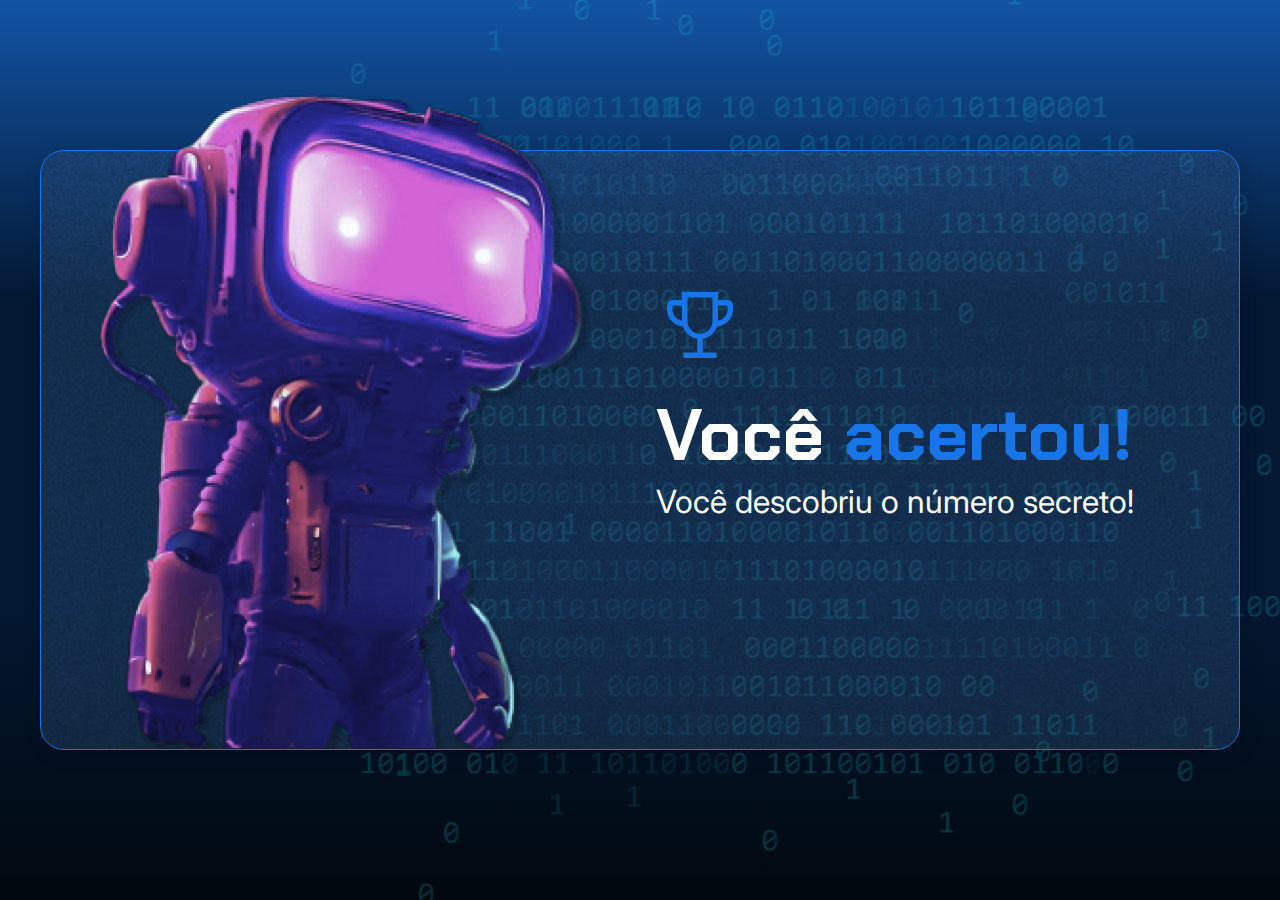
<file: logica-js-projeto_inicial (4)/logica-js-projeto_inicial/index.html>
<!DOCTYPE html>
<html lang="en">

<head>
    <meta charset="UTF-8">
    <meta name="viewport" content="width=device-width, initial-scale=1.0">
    <link rel="preconnect" href="https://fonts.googleapis.com">
    <link rel="preconnect" href="https://fonts.gstatic.com" crossorigin>
    <link href="https://fonts.googleapis.com/css2?family=Chakra+Petch:wght@700&family=Inter:wght@400;700&display=swap"
        rel="stylesheet">
    <link rel="stylesheet" href="style.css">
    <title>JS Game</title>
</head>

<body>
    <div class="container">
        <div class="container__conteudo">
            <img src="./img/robot.png" alt="robô mergulhador" class="container__imagem-robo" />
            <div class="container__informacoes">
                <img src="./img/trophy.png" alt="ícone de um troféu" />
                 <div class="container__texto">
                    <h1>Você <span class="container__texto-azul">acertou!</span></h1>
                    <h2>Você descobriu o número secreto!</h2>
                </div>
            </div>
        </div>
    </div>
    <script src="app.js" defer></script>
</body>

</html>
</file>
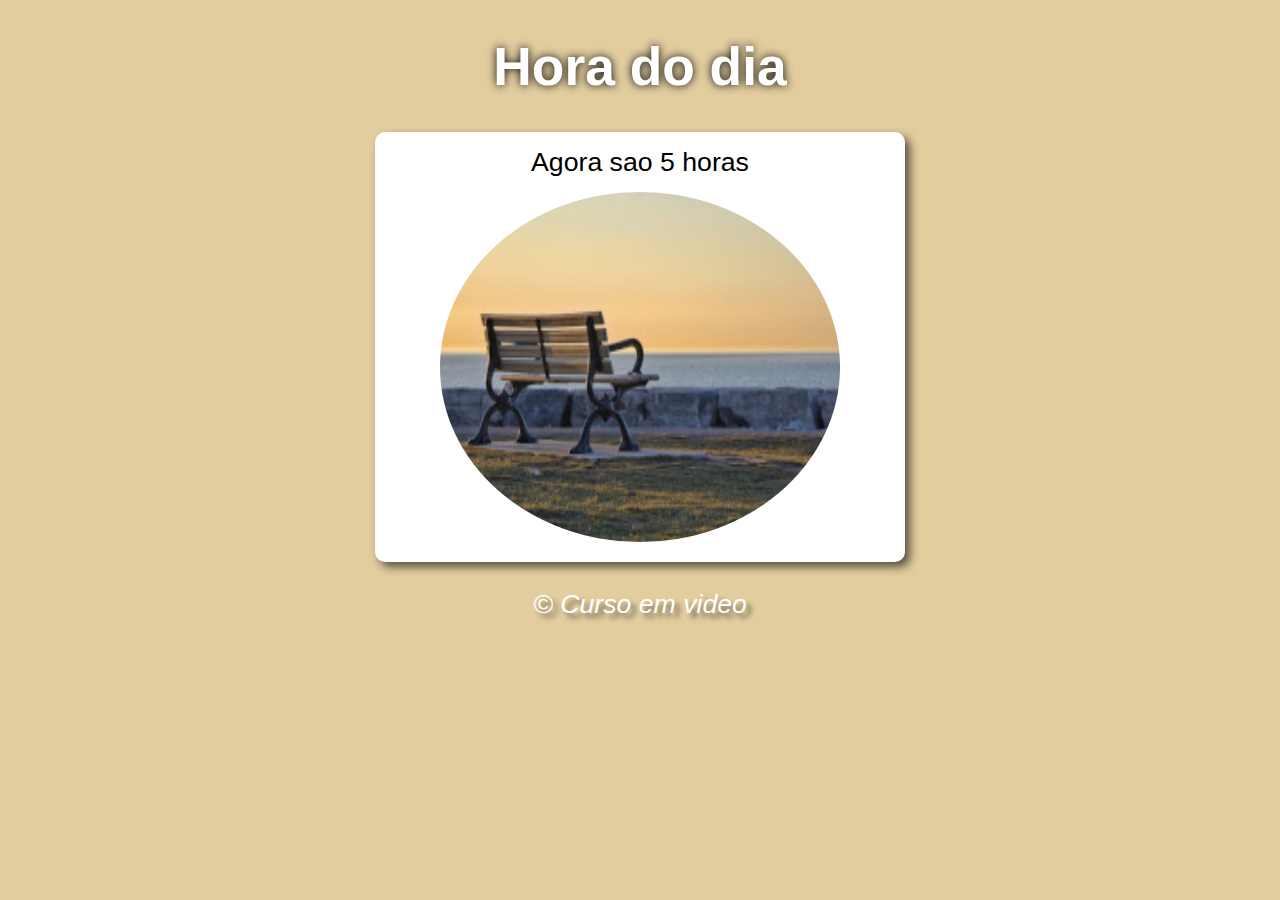
<file: aula004/desafio001.html>
<!DOCTYPE html>
<html lang="pt-br">
<head>
    <meta charset="UTF-8">
    <meta name="viewport" content="width=device-width, initial-scale=1.0">
    <title>Hora do dia</title>
    <link rel="stylesheet" href="estilos/styledesafio1.css">
</head>
<body onload="carregar()">
    <header>
        <h1>Hora do dia</h1>
    </header>
    <main>
        <section>
            <div id="texto">Hora do dia</div>   
            <div id="foto"> 
                <img id="imagem" src="imagens/manhareal.jpg" alt="imagem de dia">
            </div>         
        </section>
    </main>
    <footer>
        <p>&copy; Curso em video</p>
    </footer>
    <script src="scriptdesafio1.js"></script>
</body>
</html>
</file>
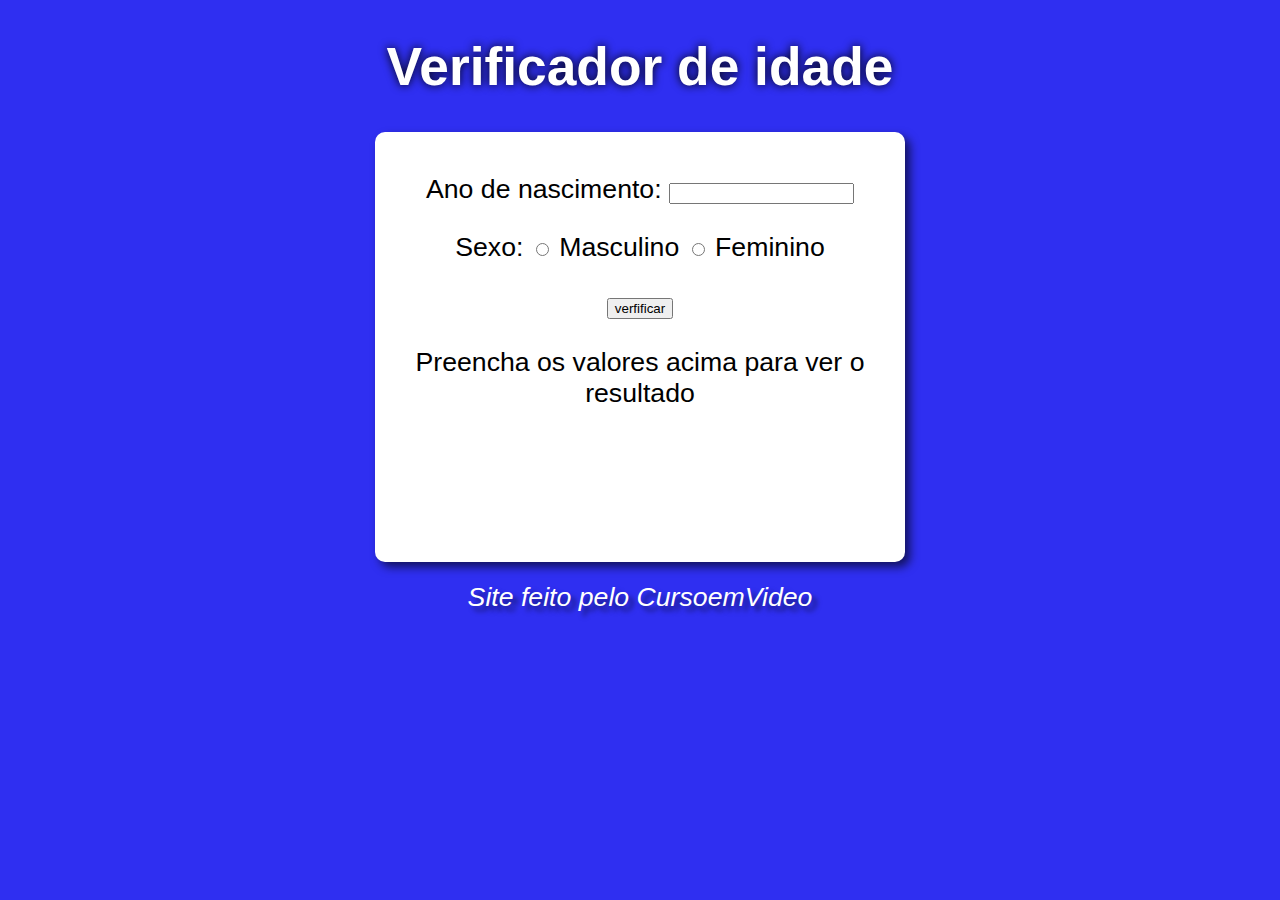
<file: aula004/desafio002.html>
<!DOCTYPE html>
<html lang="pt-br">
<head>
    <meta charset="UTF-8">
    <meta name="viewport" content="width=device-width, initial-scale=1.0">
    <title>saiba sua idade</title>
    <link rel="stylesheet" href="estilos/styledesafio2.css">
</head>
<body>
    <header>
        <h1>Verificador de idade</h1>
    </header>
    <main>
        <section>
            <div>
                <p>
                    Ano de nascimento: 
                    <input type="number" id="txtano" name="nun">
                </p>
                <p>
                    Sexo:
                    <input type="radio" name="radsex" id="masc">
                    <label for="masc">Masculino</label>
                    <input type="radio" name="radsex" id="fem">
                    <label for="fem">Feminino</label>
                </p>
                <p>
                    <input type="button" value="verfificar" onclick="verificar()">
                </p>
            </div>   
            <div id="res">
                Preencha os valores acima para ver o resultado
            </div>         
        </section>
    </main>
    <footer>
        Site feito pelo CursoemVideo
    </footer>
    <script src="scriptdesafio2.js"></script>
</body>
</html>
</file>
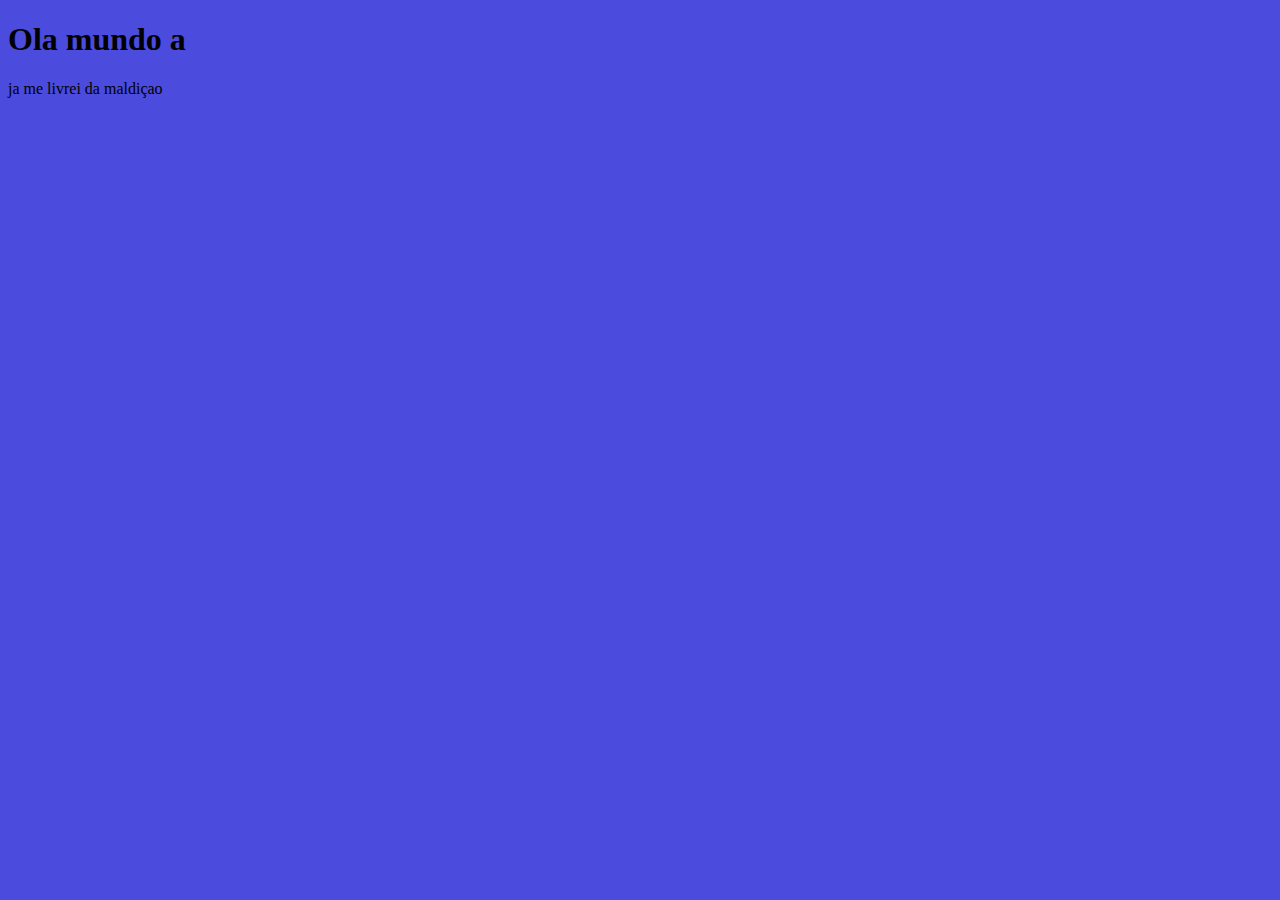
<file: aula004/ex001.html>
<!DOCTYPE html>
<html lang="pt-br">
<head>
    <meta charset="UTF-8">
    <meta name="viewport" content="width=device-width, initial-scale=1.0">
    <title>Document</title>
    <style>
        body{
            background-color: rgb(75, 75, 221);
        }
    </style>
</head>
<body>
    <h1>Ola mundo a</h1>
    <p>ja me livrei da maldiçao</p>
    <script>
        alert('Minha primeira mensagem')
        confirm('esta gostando de javascript?')
        prompt('Qual e seu nome?')  
    </script>
</body>
</html>
</file>
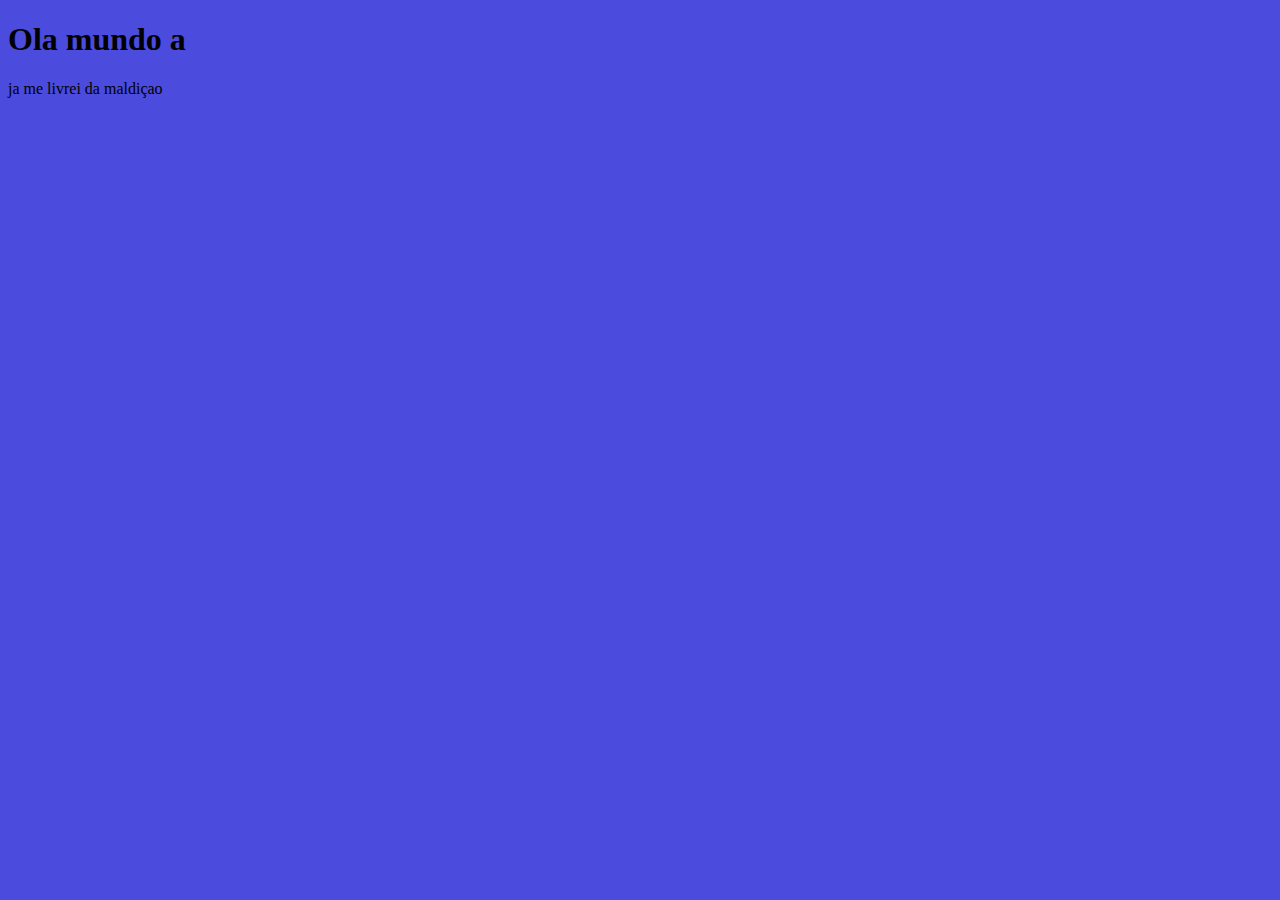
<file: aula004/ex002.html>
<!DOCTYPE html>
<html lang="pt-br">
<head>
    <meta charset="UTF-8">
    <meta name="viewport" content="width=device-width, initial-scale=1.0">
    <title>Document</title>
    <style>
        body{
            background-color: rgb(75, 75, 221);
        }
    </style>
</head>
<body>
    <h1>Ola mundo a</h1>
    <p>ja me livrei da maldiçao</p>
    <script>
        var nome = prompt('Qual e seu nome?')  
        window.alert('Eh um grande prazer te conhecer ' + nome)
    </script>
</body>
</html>
</file>
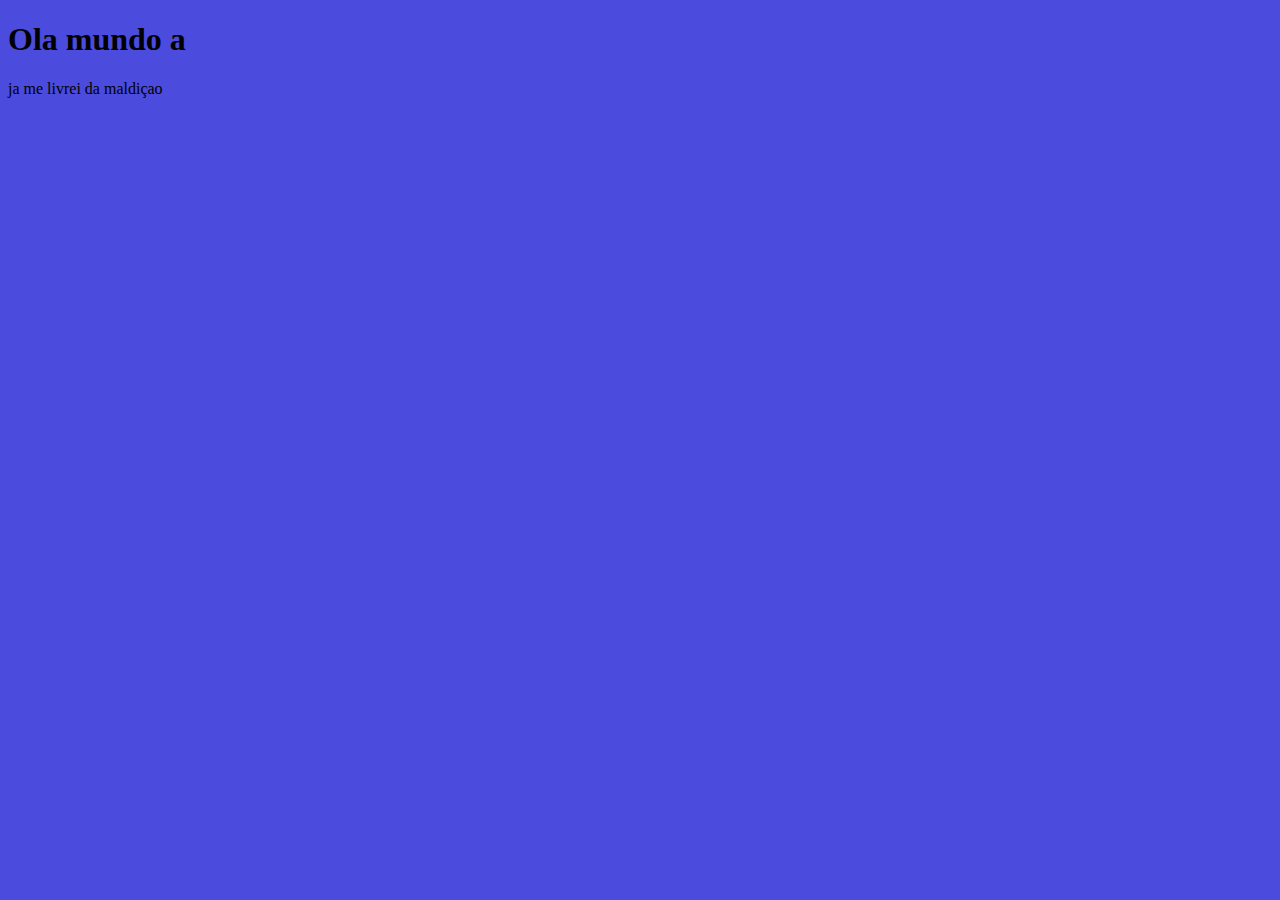
<file: aula004/ex003.html>
<!DOCTYPE html>
<html lang="pt-br">
<head>
    <meta charset="UTF-8">
    <meta name="viewport" content="width=device-width, initial-scale=1.0">
    <title>Document</title>
    <style>
        body{
            background-color: rgb(75, 75, 221);
        }
    </style>
</head>
<body>
    <h1>Ola mundo a</h1>
    <p>ja me livrei da maldiçao</p>
    <script>
        var n1 = Number(prompt('digite um numero'))
        var n2 = Number(prompt('digite outro numero'))
        var s = n1 + n2
        alert(`A soma entre ${n1} e ${n2} e igual a ${s}`)
    </script>
</body>
</html>
</file>
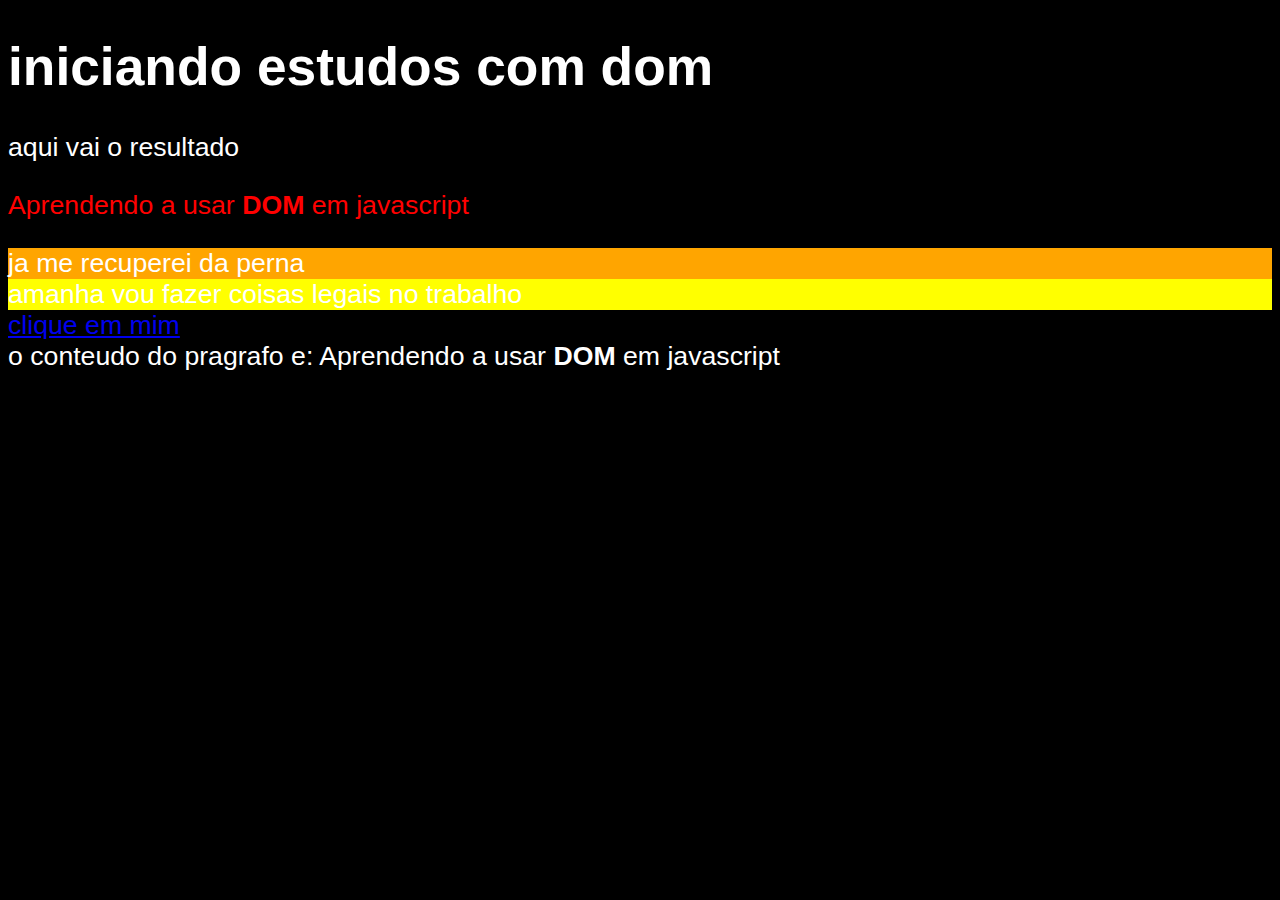
<file: aula004/ex005.html>
<!DOCTYPE html>
<html lang="pt-br">
<head>
    <meta charset="UTF-8">
    <meta name="viewport" content="width=device-width, initial-scale=1.0">
    <title>primeiros passos com dom</title>
    <style>
        body{
            background-color: blue;
            color: white;
            font: normal 20pt arial;
        }
    </style>
</head>
<body>
    <h1>iniciando estudos com dom</h1>
    <p>aqui vai o resultado</p>
    <p>Aprendendo a usar <strong>DOM</strong> em javascript</p>
    <div id="perna">ja me recuperei da perna</div>
    <div class="manteiga">amanha vou fazer coisas legais no trabalho</div>
    <div id="msg"><a href="https://ge.globo.com/ba/futebol/brasileirao-serie-a/jogo/13-04-2025/bahia-mirassol.ghtml">clique em mim</a></div>
    <script>
        var corpo = window.document.body
        var p1 = window.document.getElementsByTagName('p')[1]
        p1.style.color = 'red'
        corpo.style.background = 'black'
        window.document.write('o conteudo do pragrafo e: ' + p1.innerHTML)
        
        
        //d.innerText = 'estou aguardando..'
        //d.innerText = 'OLA!'
        var f = window.document.querySelector('div#msg')
        f.style.color = 'blue'
        var a = window.document.getElementsByClassName('manteiga')[0]
        a.style.background = 'yellow'
        var b = window.document.querySelector('div#perna')
        b.style.background = 'orange'
    </script>
</body>
</html>
</file>
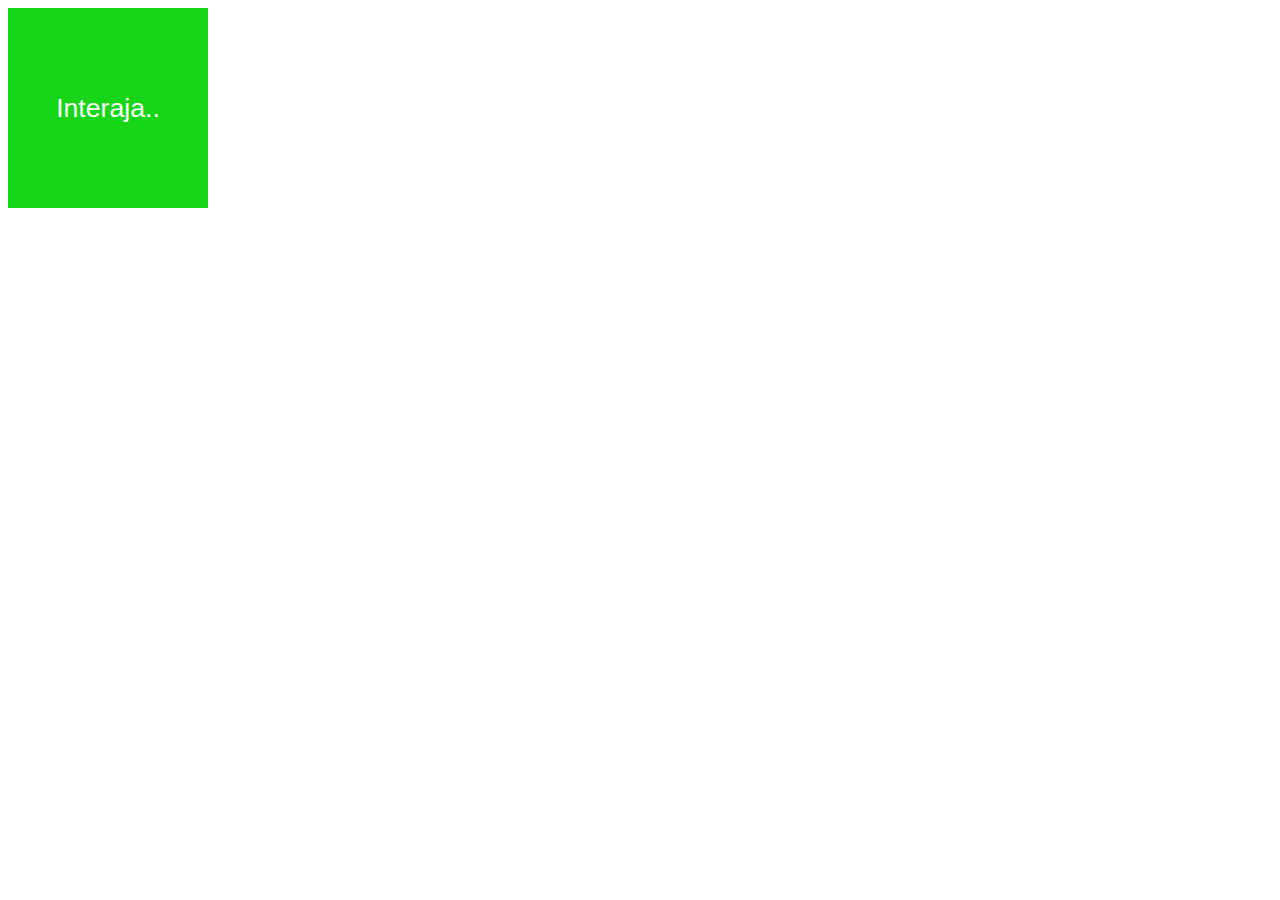
<file: aula004/ex006.html>
<!DOCTYPE html>
<html lang="pt-br">
<head>
    <meta charset="UTF-8">
    <meta name="viewport" content="width=device-width, initial-scale=1.0">
    <title>eventos dom</title>
    <style>
        div#area{
            font: normal 20pt arial;
            background-color: rgb(23, 214, 23);
            color: white;
            width: 200px;
            height: 200px;
            text-align: center;
            line-height: 200px;
        }
    </style>
</head>
<body>
    <div id="area" onclick="clicar()" onmouseenter="entrar()" onmouseout="sair()">Interaja..</div>
    <script>
         var a = window.document.getElementById('area')
        function clicar(){
           
            a.innerText = 'clicar'
            a.style.background= 'red'
        }
        function entrar(){
            a.innerText = 'entrou'
        }
        function sair(){
            a.innerText = 'saiu'
            a.style.background= 'green'
        }
    </script>
</body>
</html>
</file>
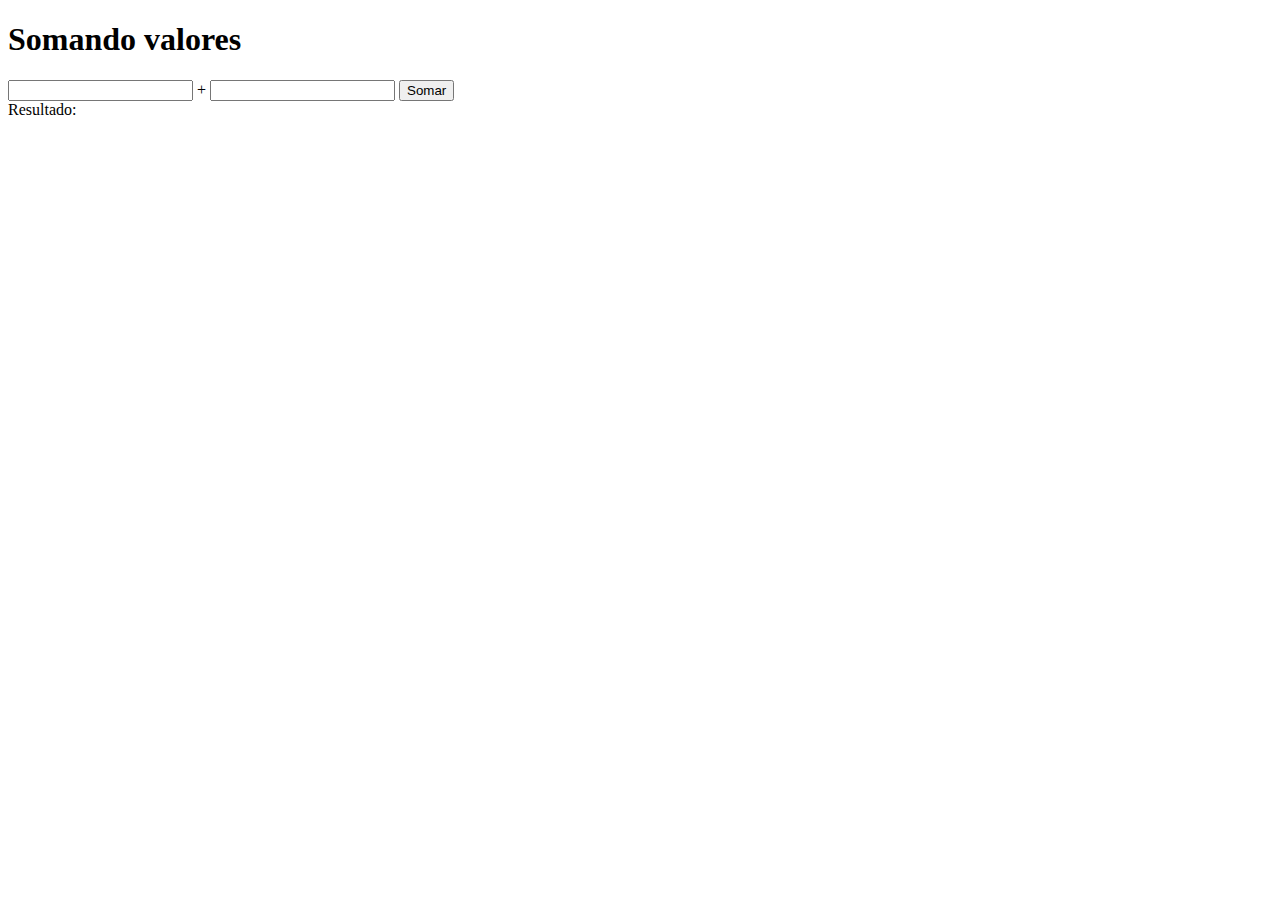
<file: aula004/ex007.html>
<!DOCTYPE html>
<html lang="pt-br">
<head>
    <meta charset="UTF-8">
    <meta name="viewport" content="width=device-width, initial-scale=1.0">
    <title>Somando numeros</title>
</head>
<body>
    <h1>Somando valores</h1>
    <input type="number" id="txtn1" name="txtn1"> + 
    <input type="number" id="txtn2" name="txtn2">
    <input type="button" value="Somar" onclick="somar()">
    <div id="res">Resultado: </div>
    <script>
        function somar() {
            var tn1 = window.document.getElementById('txtn1')
            var tn2 = window.document.getElementById('txtn2')
            var resultado = window.document.getElementById('res')
            var n1 = Number(tn1.value)
            var n2 = Number(tn2.value)
            var s = n1 + n2
            resultado.innerHTML = `O valor da soma entre ${n1} e ${n2} e ${s}`
        }
    </script>
</body>
</html>
</file>
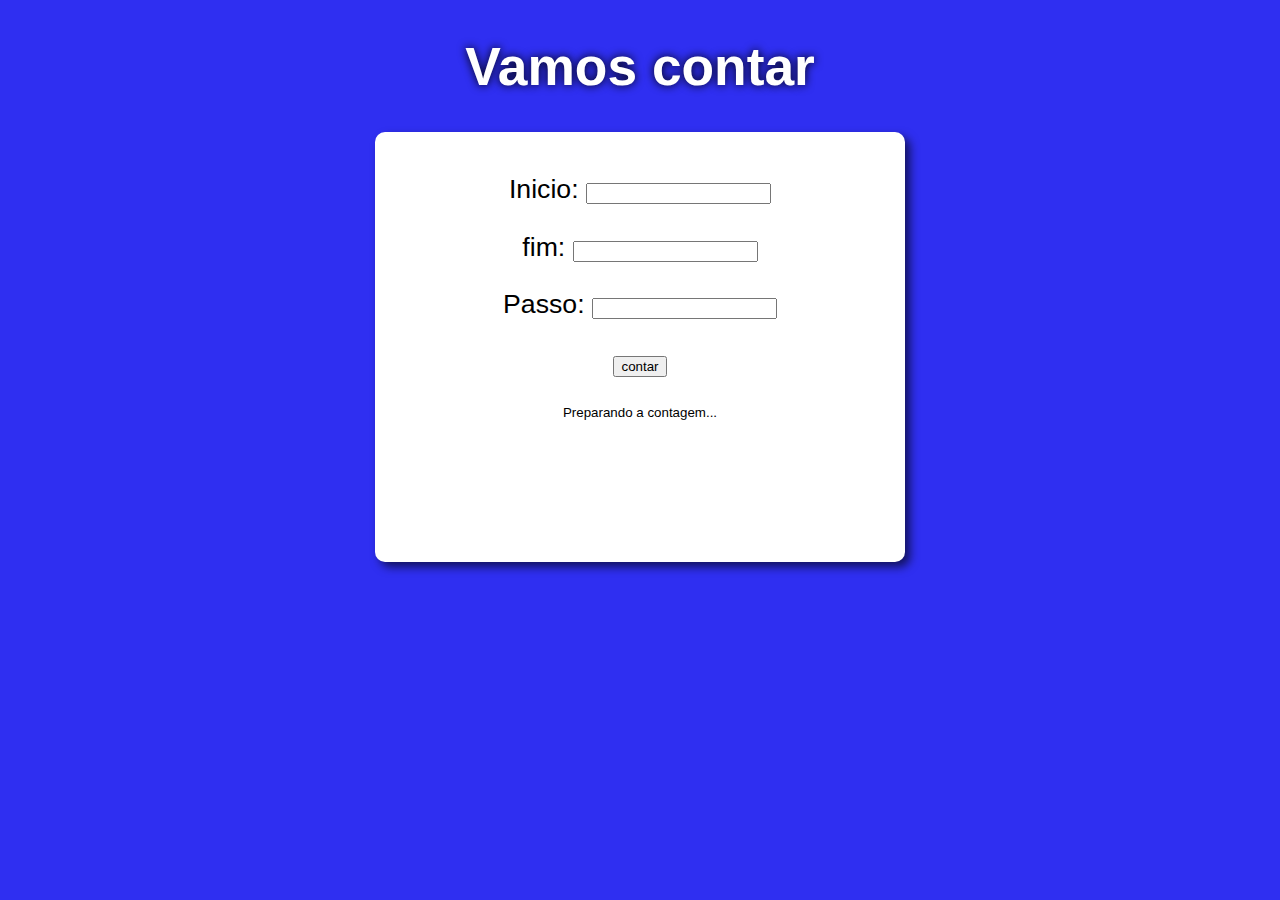
<file: aulas/desafio003.html>
<!DOCTYPE html>
<html lang="pt-br">
<head>
    <meta charset="UTF-8">
    <meta name="viewport" content="width=device-width, initial-scale=1.0">
    <title>titulo</title>
    <link rel="stylesheet" href="estilos/styledesafios.css">
</head>
<body>
    <header>
        <h1>Vamos contar</h1>
    </header>
    <main>
        <section>
            <div id="dados">
                <p>
                    <label for="num1">Inicio: </label>
                    <input type="number" name="inicio" id="txti">
                </p>
                <p>
                    <label for="num2">fim: </label>
                    <input type="number" name="fim" id="txtf">
                </p>
                <p>
                    <label for="pas">Passo: </label>
                    <input type="number" name="passo" id="txtp">
                </p>
                <p>
                    <input type="button" value="contar" onclick="contar()">
                </p>
            </div>   
            <div id="res"> 
                Preparando a contagem...
            </div>         
        </section>
    </main>
    <footer>
        
    </footer>
    <script src="scriptdesafio3.js"></script>
</body>
</html>
</file>
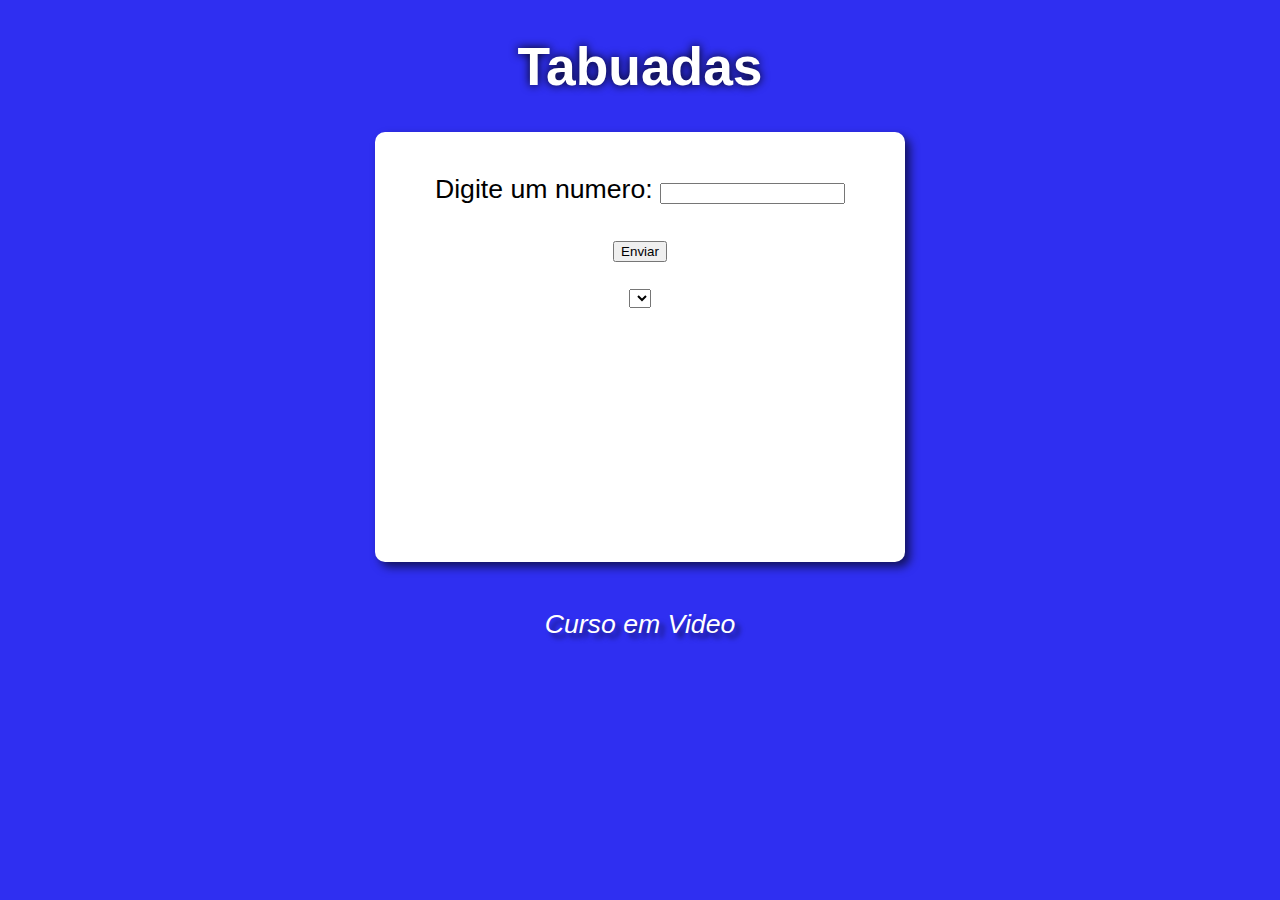
<file: aulas/desafio004.html>
<!DOCTYPE html>
<html lang="pt-br">
<head>
    <meta charset="UTF-8">
    <meta name="viewport" content="width=device-width, initial-scale=1.0">
    <title>Tabuadas</title>
    <link rel="stylesheet" href="estilos/styledesafios.css">
</head>
<body>
    <header>
        <h1>Tabuadas</h1>
    </header>
    <main>
        <section>
            <div>
                <p>
                    <label for="txtn">Digite um numero: </label>
                    <input type="number" id="txtn" name="num">
                </p>
                <p>
                    <input type="button" value="Enviar" onclick="calcular ()">
                </p>
            </div>   
            <div id="res">
                <select name="tabuada" id="seltab"></select>
            </div>         
        </section>
    </main>
    <footer>
        <p>Curso em Video</p>
    </footer>
    <script src="scriptdesafio4.js"></script>
</body>
</html>
</file>
<file: logica-js-projeto_inicial (4)/logica-js-projeto_inicial/style.css>
* {
    box-sizing: border-box;
    margin: 0;
    padding: 0;
    color: white;
}

body {
    background: linear-gradient(#1354A5 0%, #041832 33.33%, #041832 66.67%, #01080E 100%);
    height: 100vh;
    display: flex;
    align-items: center;
    justify-content: center;
}


body::before {
    background-image: url("img/code.png");
    background-repeat: no-repeat;
    background-position: right;
    content: "";
    display: block;
    position: absolute;
    width: 100%;
    height: 100%;
    opacity: 0.4;
}

.container {
    width: 1200px;
    height: 600px;
    display: flex;
    align-items: center;
    justify-content: space-between;
    border-radius: 24px;
    border: 1px solid #1875E8;
    box-shadow: 4px 4px 20px 0px rgba(1, 8, 14, 0.15);
    background-image: url("img/Ruido.png");
    background-size: 100% 100%;
    position: relative;
}

.container__conteudo {
    display: flex;
    align-items: center;
    position: absolute;
    bottom: 0;
}

.container__informacoes {
    flex: 1;
    padding: 20px;
}

.container__botao {
    border-radius: 16px;
    background: #1875E8;
    padding: 16px 24px;
    width: 100%;
    font-size: 24px;
    font-weight: 700;
    border: none;
    margin-top: 16px;
}

.container__texto {
    margin: 16px 0 16px 0;
}

.container__texto-azul {
    color: #1875E8;
}

h1 {
    font-family: 'Chakra Petch', sans-serif;
    font-size: 72px;
}

h2,
p,
button {
    font-family: 'Inter', sans-serif;
}

h2 {
    font-size: 32px;
    font-weight: 400;
}
</file>
<file: aula004/estilos/styledesafio1.css>
@charset "UTF-8";

body{
    font: normal 20pt Arial;
    background-color: rgb(47, 47, 241);
    
}
header{
        margin: auto;
        text-align: center;
        color: white;
        text-shadow: 0px 0px 10px black;
}
section{
        margin: auto;
        background: rgb(255, 255, 255);
        text-align: center;
        width: 500px;
        border-radius: 10px;
        padding: 15px;
        height: 400px;
        box-shadow: 5px 5px 10px rgba(0, 0, 0, 0.61);
        position: relative;
}
section > div#texto {
    color: rgb(0, 0, 0);
}
footer{
    color: white;
    font-style: italic;
    text-align: center;
    text-shadow: 5px 5px 5px rgba(0, 0, 0, 0.521);
}
section > div#foto > img{
    width: 400px;
    height: 350px;
    border-radius: 50%;
}
div#foto{
    position: absolute;
    top: 50%;
    left: 50%;
    transform: translate(-200px, -155px);
}
</file>
<file: aula004/estilos/styledesafio2.css>
@charset "UTF-8";

body{
    font: normal 20pt Arial;
    background-color: rgb(47, 47, 241);
    
}
header{
        margin: auto;
        text-align: center;
        color: white;
        text-shadow: 0px 0px 10px black;
}
section{
        margin: auto;
        background: rgb(255, 255, 255);
        text-align: center;
        width: 500px;
        border-radius: 10px;
        padding: 15px;
        height: 400px;
        box-shadow: 5px 5px 10px rgba(0, 0, 0, 0.61);
        position: relative;
}
section > div#texto {
    color: rgb(0, 0, 0);
}
footer{
    color: white;
    font-style: italic;
    text-align: center;
    text-shadow: 5px 5px 5px rgba(0, 0, 0, 0.521);
    padding-top: 20px;
}
section > div#foto > img{
    width: 400px;
    height: 350px;
    border-radius: 50%;
}
div#foto{
    position: absolute;
    top: 50%;
    left: 50%;
    transform: translate(-200px, -155px);
}
</file>
<file: aulas/estilos/styledesafios.css>
@charset "UTF-8";

body{
    font: normal 20pt Arial;
    background-color: rgb(47, 47, 241);
    
}
header{
        margin: auto;
        text-align: center;
        color: white;
        text-shadow: 0px 0px 10px black;
}
section{
        background: rgb(255, 255, 255);
        border-radius: 10px;
        padding: 15px;
        width: 500px;
        margin: auto;
        box-shadow: 5px 5px 10px rgba(0, 0, 0, 0.61);
        text-align: center;
        height: 400px;
        position: relative;
}
section > div#texto {
    color: rgb(0, 0, 0);
}
footer{
    color: white;
    font-style: italic;
    text-align: center;
    text-shadow: 5px 5px 5px rgba(0, 0, 0, 0.521);
    padding-top: 20px;
}
select#flista {
    width: 250px;
}
div#res {
    font-size: 0.5em;
}
/*section > div#numero > img{
    width: 400px;
    height: 350px;
    border-radius: 50%;
}
div#numero{
    position: absolute;
    top: 50%;
    left: 50%;
    transform: translate(-200px, -155px);
    width: 400px;
}*/
</file>
